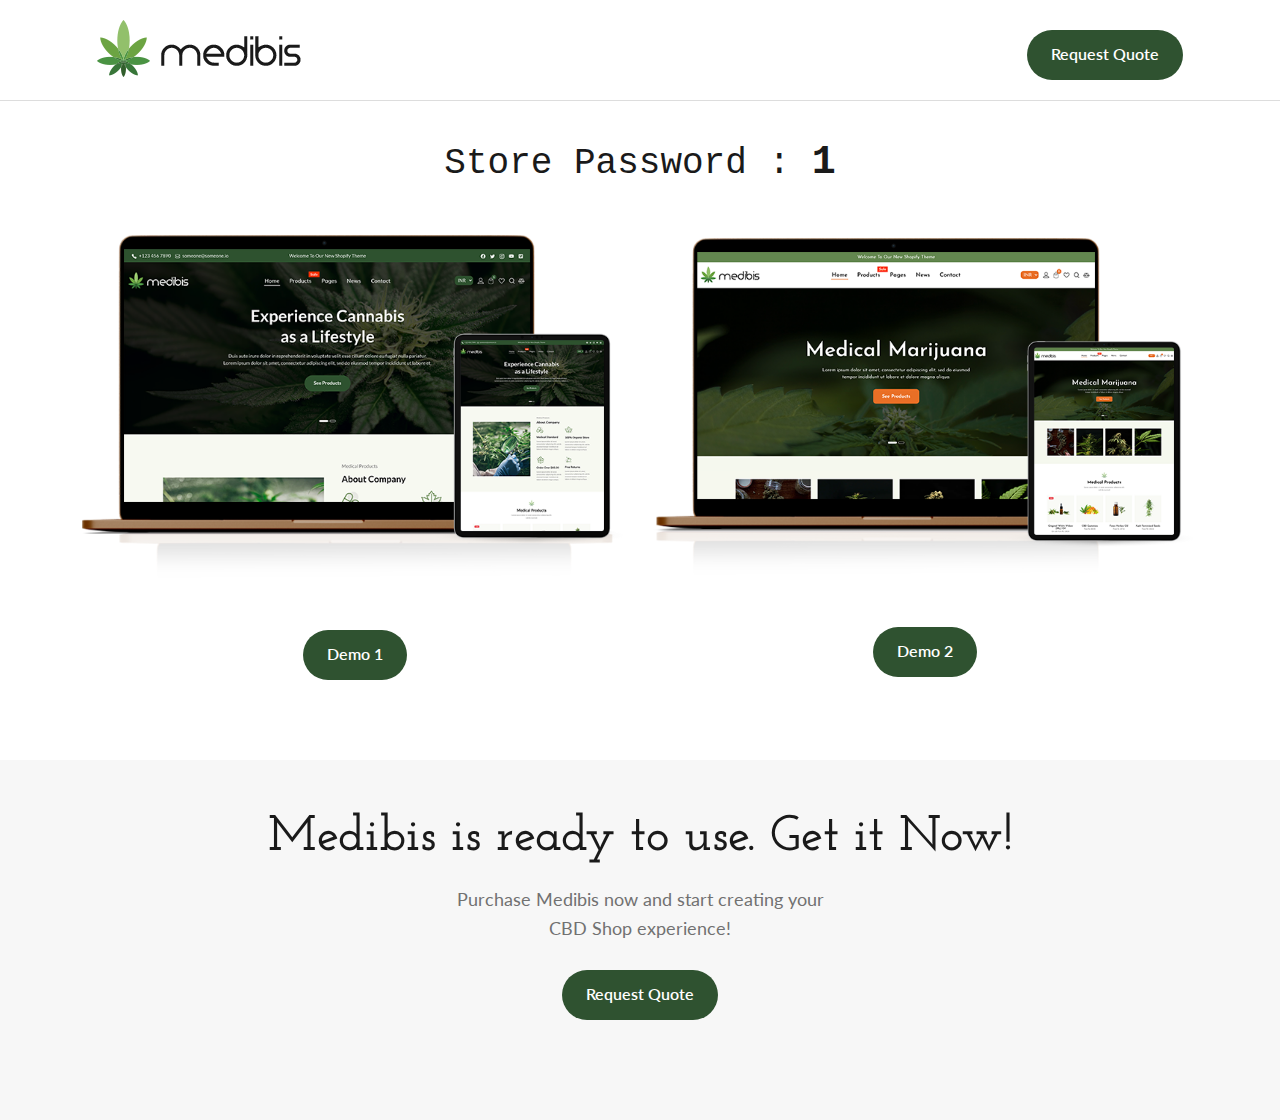
<file: index.html>
<!doctype html>
<html class="no-js" lang="en">

<head>
    <meta charset="utf-8">
    <meta http-equiv="x-ua-compatible" content="ie=edge">
    <title>Medibis Landing</title>
    <meta name="robots" content="noindex, follow" />
    <meta name="description" content="">
    <meta name="viewport" content="width=device-width, initial-scale=1, shrink-to-fit=no">

    <!-- CSS ============================================ -->

    <!-- Icon Font CSS -->
    <link rel="stylesheet" href="assets/css/font-awesome.min.css">

    <!-- Plugins CSS -->
    <link rel="stylesheet" href="assets/css/bootstrap.min.css">

    <!-- Main Style CSS -->
    <link rel="stylesheet" href="assets/css/layout.css">

    <!-- Header Style CSS -->
    <link rel="stylesheet" href="assets/css/header.css">

</head>

<body>

    <div class="main-wrapper">

        <!-- Header Layout 1 -->
        <div id="header-layout1" class="nav-wrapper">
            <div class="container">
                <div id="shopify-section-header-layout1" class="shopify-section-header layout1">
                    <div id="header">
                        <header class="site-header">
                            <div class="header-bottom row align-items-center">
                                <div class="header-logo-section col-md-3 col-sm-12">
                                    <a href="#" class="site-logo">
                                        <img src="assets/images/logo.png" alt="site-logo">
                                    </a>
                                </div>
                                <div class="main-menu-wrapper col-md-6 col-sm-12 text-center">
                                    <!-- <nav class="main-navigation">
                                        <ul class="main-menu">
                                            <li class="main-menu__item">
                                                <a class="mainmenu__link" href="https://akeans.com/">Akeans Home</a>
                                            </li>
                                            <li class="main-menu__item">
                                                <a class="mainmenu__link" href="https://akeans.com/akeans-items/medibis-shopify-theme/">Features</a>
                                            </li>
                                            <li class="main-menu__item">
                                                <a class="mainmenu__link" href="#">Documentation</a>
                                            </li>
                                            <li class="main-menu__item">
                                                <a class="mainmenu__link" href="https://akeans.com/contact-us/">Support</a>
                                            </li>
                                        </ul>
                                    </nav> -->
                                </div>
                                <div class="header-right col-md-3 col-sm-12 text-end">
                                    <a href="https://akeans.com/contact-us/" target="_blank" class="button theme-button">Request Quote</a>
                                </div>
                            </div>
                        </header>
                    </div>
                </div>
            </div>
        </div>
        <!-- End of Header Layout 1 -->

        <!-- Landing Section -->
        <section class="landing-section section-padding">
            <div class="container">
                <div class="text-center store-pwd-sec">
                    <h4 class="store-pwd">Store Password : <span>1</span></h4>
                </div>
                <div class="row align-items-center">
                    <div class="col-xl-6 col-lg-6 col-md-6 col-12">
                        <img src="assets/images/landing-img1.png">
                        <div class="btn-group text-center">
                            <a href="https://theme-medibis.myshopify.com/?preview_theme_id=120528797915" target="_blank" class="button theme-button">Demo 1</a>
                        </div>
                    </div>
                    <div class="col-xl-6 col-lg-6 col-md-6 col-12">
                        <img src="assets/images/landing-img2.png">
                        <div class="btn-group text-center">
                            <a href="https://theme-medibis.myshopify.com/?preview_theme_id=120638046427" target="_blank" class="button theme-button">Demo 2</a>
                        </div>
                    </div>
                </div>
            </div>
        </section>
        <!-- End of Landing Section -->

        <!-- Footer Section -->
        <section class="footer-section section-padding">
            <div class="container">
                <div class="row align-items-center text-center">
                    <h3>Medibis is ready to use. Get it Now!</h3>
                    <p>Purchase Medibis now and start creating your<br>CBD Shop experience!</p>
                    <div class="btn-group text-center" style=" margin-top: 20px;">
                        <a href="https://akeans.com/contact-us/" target="_blank" class="button theme-button">Request Quote</a>
                    </div>
                </div>
            </div>
        </section>
        <!-- End of Footer Section -->


    </div>

    <!-- JS ============================================ -->

    <!-- Modernizer & jQuery JS -->
    <script src="assets/js/modernizr-3.11.2.min.js"></script>
    <script src="assets/js/jquery-3.5.1.min.js"></script>

    <!-- Bootstrap JS -->
    <script src="assets/js/bootstrap.min.js"></script>

    <!-- Main JS -->
    <script src="assets/js/main.js"></script>

</body>

</html>
</file>
<file: assets/css/layout.css>
/**** Google Font ****/

@import url('https://fonts.googleapis.com/css2?family=Josefin+Slab:wght@300;400;500;600;700&display=swap');
@import url('https://fonts.googleapis.com/css2?family=Lato:wght@300;400;700;900&display=swap');

/* Variables */

:root {
    /* Color */
    --body_bg: #ffffff;
    --body_color: #717171;
    --primary_color: #1a1a1a;
    --secondary_color: #2f5230;
    --light_color: #f6f8ee;
    /* Font Family */
    --title_font: 'Josefin Slab', serif;
    --body_font: 'Lato', sans-serif;
    /* Font Size Typo Variables */
    --fontsize_body: 16px;
    --heading_H1: 36px;
    --heading_H2: 30px;
    --heading_H3: 26px;
    --heading_H4: 20px;
    --heading_H5: 18px;
    --heading_H6: 16px;
    /* Transition */
    --site_transition: all 0.3s linear 0s;
}


/* Base */

body,
button,
input,
textarea,
select {
    font-family: var(--body_font);
    font-size: var(--fontsize_body);
    font-weight: 400;
    text-transform: none;
}

input[type="submit"],
input[type="reset"],
input[type="button"],
button[type="button"] {
    line-height: 1em;
}


/* Headings */

h1 {
    font-size: var(--heading_H1);
}

h2 {
    font-size: var(--heading_H2);
}

h3 {
    font-size: var(--heading_H3);
}

h4 {
    font-size: var(--heading_H4);
}

h5 {
    font-size: var(--heading_H5);
}

h6 {
    font-size: var(--heading_H6);
}


/* Basic Reset */

html,
body,
div,
span,
object,
iframe,
h1,
h2,
h3,
h4,
h5,
h6,
p,
blockquote,
pre,
abbr,
address,
cite,
code,
del,
dfn,
em,
img,
ins,
kbd,
q,
samp,
small,
strong,
sub,
sup,
var,
b,
i,
dl,
dt,
dd,
ol,
ul,
li,
fieldset,
form,
label,
legend,
table,
caption,
tbody,
tfoot,
thead,
tr,
th,
td,
article,
aside,
canvas,
details,
figcaption,
figure,
footer,
header,
hgroup,
menu,
nav,
section,
summary,
time,
mark,
audio,
video {
    margin: 0;
    padding: 0;
    border: 0;
    outline: 0;
    font-size: 100%;
    vertical-align: baseline;
    background: transparent;
}


/* Base */

body {
    color: var(--body_color);
    font-size: var(--fontsize_body);
    font-family: var(--body_font);
    overflow-x: hidden;
    width: 100%;
    font-weight: 400;
    -webkit-font-smoothing: antialiased;
    -moz-osx-font-smoothing: grayscale;
    line-height: 1;
}

html {
    overflow-x: hidden;
    width: 100%;
}


/* Links */

a {
    color: var(--primary_color);
    text-decoration: none;
}

a:hover {
    color: var(--secondary_color);
}


/* Headings */

h1,
h2,
h3,
h4,
h5,
h6 {
    color: var(--primary_color);
    font-family: var(--title_font);
    margin: 0;
    line-height: 1.1;
}

p {
    line-height: 1.6em;
    margin-bottom: .5rem;
}


/**** Common Style ****/

*,
*::after,
*::before {
    -webkit-box-sizing: border-box;
    box-sizing: border-box;
    scroll-behavior: auto;
}


/* body[dir="rtl"] {
  text-align: right;
} */


/* List */

ul {
    padding: 0;
    margin: 0;
    list-style: none;
}

ul li {
    display: inline-block;
}

ul li::marker {
    content: none;
}

img {
    max-width: 100%;
}


/* Default Section Style */

.section-padding {
    padding-top: 40px;
    padding-bottom: 50px;
}

.theme-title-section .subtitle {
    font-size: 18px;
    margin-bottom: 15px;
}

.theme-title-section .title+.subtitle {
    margin-top: 15px;
}

.theme-title-section .title {
    font-size: 34px;
    color: #1a1a1a;
    font-weight: 600;
}

.theme-title-section {
    margin-bottom: 30px;
}

.theme-title-section img {
    margin-bottom: 10px;
}

.button,
.theme-button {
    color: #fff;
    background-color: var(--secondary_color);
    padding: 1rem 1.5rem 1.1rem;
    border-radius: 50px;
    display: inline-block;
    margin-top: 10px;
    font-weight: 600;
    transition: all 300ms linear;
}

.button:hover,
.theme-button:hover {
    color: #fff;
    background: #64884e;
}


/*  */

.btn-group {
    width: 100%;
    display: block;
    margin-top: 50px;
    margin-bottom: 30px;
}

.btn-group a.button {
    margin: 0 10px 20px;
}

.store-pwd {
    font-family: monospace;
    font-size: 36px;
    margin-bottom: 50px;
}

.store-pwd span {
    font-size: 40px;
    font-weight: bold;
}

.footer-section {
    background: #f7f7f7;
    margin-top: 20px;
    padding-top: 50px;
}

.footer-section h3 {
    font-size: 50px;
    font-weight: 600;
    margin-bottom: 20px;
}

.footer-section p {
    font-size: 18px;
}

.footer-section a.button {
    width: auto;
}

section.landing-section.section-padding {
    padding-bottom: 10px;
}
</file>
<file: assets/css/header.css>
/* -- Header1 -- */


/* Topbar */

.top-bar {
    background-color: var(--secondary_color);
    padding: 10px 15px;
    align-items: center;
}

.top-bar p {
    margin: 0;
}

.top-bar ul.contact-info-inner li,
.top-bar ul.contact-info-inner li *,
.top-bar .text-content,
.top-bar ul.social-icon li a {
    color: #fff;
}

.top-bar ul.contact-info-inner li i {
    margin-right: 10px;
}

.top-bar ul.contact-info-inner li {
    margin-right: 15px;
}

.top-bar ul.contact-info-inner li:last-child {
    margin: 0;
}

.top-bar ul.social-icon li {
    margin: 0 10px;
}

.top-bar ul.social-icon li:last-child {
    margin-right: 0;
}

.top-bar ul.social-icon li:first-child {
    margin-left: 0;
}


/* Nav Wrapper */

.header-bottom {
    padding: 20px 15px;
}

.shopify-section-header nav.main-navigation ul.main-menu li {
    margin: 0 15px;
}

.shopify-section-header nav.main-navigation ul.main-menu li a {
    padding: 0 2px 5px;
    font-size: var(--heading_H4);
    font-family: var(--title_font);
    font-weight: 600;
    position: relative;
}

.shopify-section-header nav.main-navigation ul.main-menu li a:after {
    position: absolute;
    content: "";
    background: var(--secondary_color);
    width: 0;
    right: 0;
    bottom: 0;
    height: 2px;
    transition: var(--site_transition);
    -webkit-transition: var(--site_transition);
    -ms-transition: var(--site_transition);
    -moz-transition: var(--site_transition);
}

.shopify-section-header nav.main-navigation ul.main-menu li a:hover:after {
    width: 100%;
    left: 0;
}

.header-right div {
    display: inline-block;
    margin: 0 8px;
    font-size: 18px;
    position: relative;
}

.header-right div * {
    transition: var(--site_transition);
    -webkit-transition: var(--site_transition);
    -ms-transition: var(--site_transition);
    -moz-transition: var(--site_transition);
}

.header-right .site-header__cart span.cart-qty {
    background: var(--secondary_color);
    color: #fff;
    border-radius: 50px;
    position: absolute;
    width: 16px;
    height: 16px;
    top: -5px;
    line-height: 16px;
    text-align: center;
    font-size: 16px;
    right: -10px;
    z-index: -1;
}

div#header-layout1 {
    border-bottom: 1px solid #ddd;
}


/* --- Responsive --- */


/* --- Laptop --- */

@media only screen and (min-width:1200px) and (max-width:1440px) {}


/* --- Tablet --- */

@media only screen and (min-width:992px) and (max-width:1199px) {
    .top-bar .contact-info-wrp {
        text-align: left;
    }
    .top-bar ul.contact-info-inner li {
        margin-bottom: 5px;
    }
}


/* --- Tablet --- */

@media only screen and (min-width:768px) and (max-width:991px) {
    .top-bar .contact-info-wrp {
        text-align: left;
    }
    .top-bar ul.contact-info-inner li {
        margin-bottom: 5px;
    }
}


/* --- Mobile --- */

@media only screen and (max-width: 767px) {
    .top-bar div[class*="col-"] {
        text-align: center !important;
        margin-bottom: 10px;
    }
    .top-bar div[class*="col-"]:last-child {
        margin: 0;
    }
    .header-bottom {
        text-align: center !important;
    }
    .header-right {
        text-align: center !important;
    }
    .main-menu-wrapper {
        margin: 25px 0 0;
    }
    .shopify-section-header nav.main-navigation ul.main-menu li {
        margin: 0 10px;
    }
    .shopify-section-header nav.main-navigation ul.main-menu li {
        margin-bottom: 15px;
    }
}

@media only screen and (min-width: 480px) and (max-width: 767px) {}

@media only screen and (min-width: 320px) and (max-width: 479px) {}
</file>
